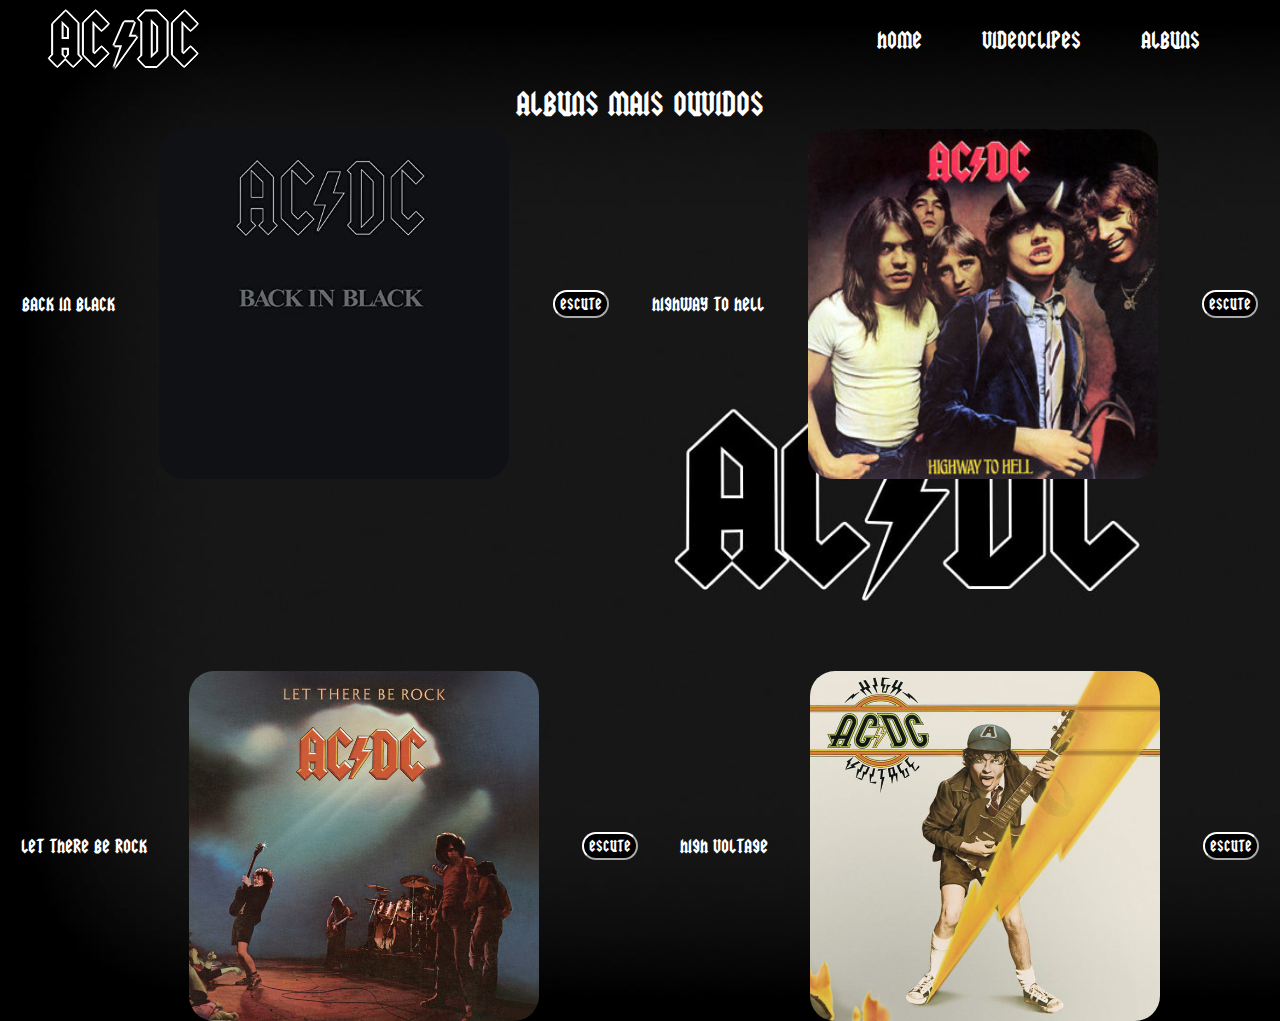
<file: Ac-Dc/albuns.html>
<!DOCTYPE html>
<html lang="en">
<head>
    <meta charset="UTF-8">
    <meta http-equiv="X-UA-Compatible" content="IE=edge">
    <meta name="viewport" content="width=device-width, initial-scale=1.0">
    <title>Document</title>
    <link rel="stylesheet" href="./css/albuns.css">
</head>
<body>
    <header>
        <div class="logo">AC/DC</div>
        <div class="hamburguer">
            <div class="line"></div>
            <div class="line"></div>
            <div class="line"></div>
        </div>
        <nav class="nav-bar">
            <ul>
                <li>
                    <a href="./home.html" class="active">Home</a>
                </li>
                <li>
                    <a href="./video.html">Videoclipes</a>
                </li>
                <li>
                    <a href="./albuns.html">Albuns</a>
                </li>
        </nav>
    </header>

    <main>
        <section>
            <div class="container">
                <h1>Albuns Mais Ouvidos</h1>
            </div>
        </section>

        <div class="albuns">
            <section id="albuns-one">
                <p>Back In Black</p>
                <div id="BackInBlack">
                </div>
                <a href="https://open.spotify.com/album/6mUdeDZCsExyJLMdAfDuwh"><button>Escute </button></a>

                <p>Highway to Hell</p>
                <div id="HighwaytoHell">
                </div>
                <a href="https://open.spotify.com/album/10v912xgTZbjAtYfyKWJCS"><button>Escute </button></a>
            </section>
            <section id="albuns-two">
                <p>Let There Be Rock</p>
                <div id="LetThereBeRock">
                </div>
                <a href="https://open.spotify.com/album/3JwFNl80WWeXPiKEjIFbqa"><button>Escute</button></a>

                <p>High Voltage</p>
                <div id="HighVoltage">
                </div>
                <a href="https://open.spotify.com/album/19AUoKWRAaQYrggVvdQnqq"><button>Escute</button></a>
            </section>
        </div>
    <script src="./js/home.js"></script>
</body>
</html>
</file>
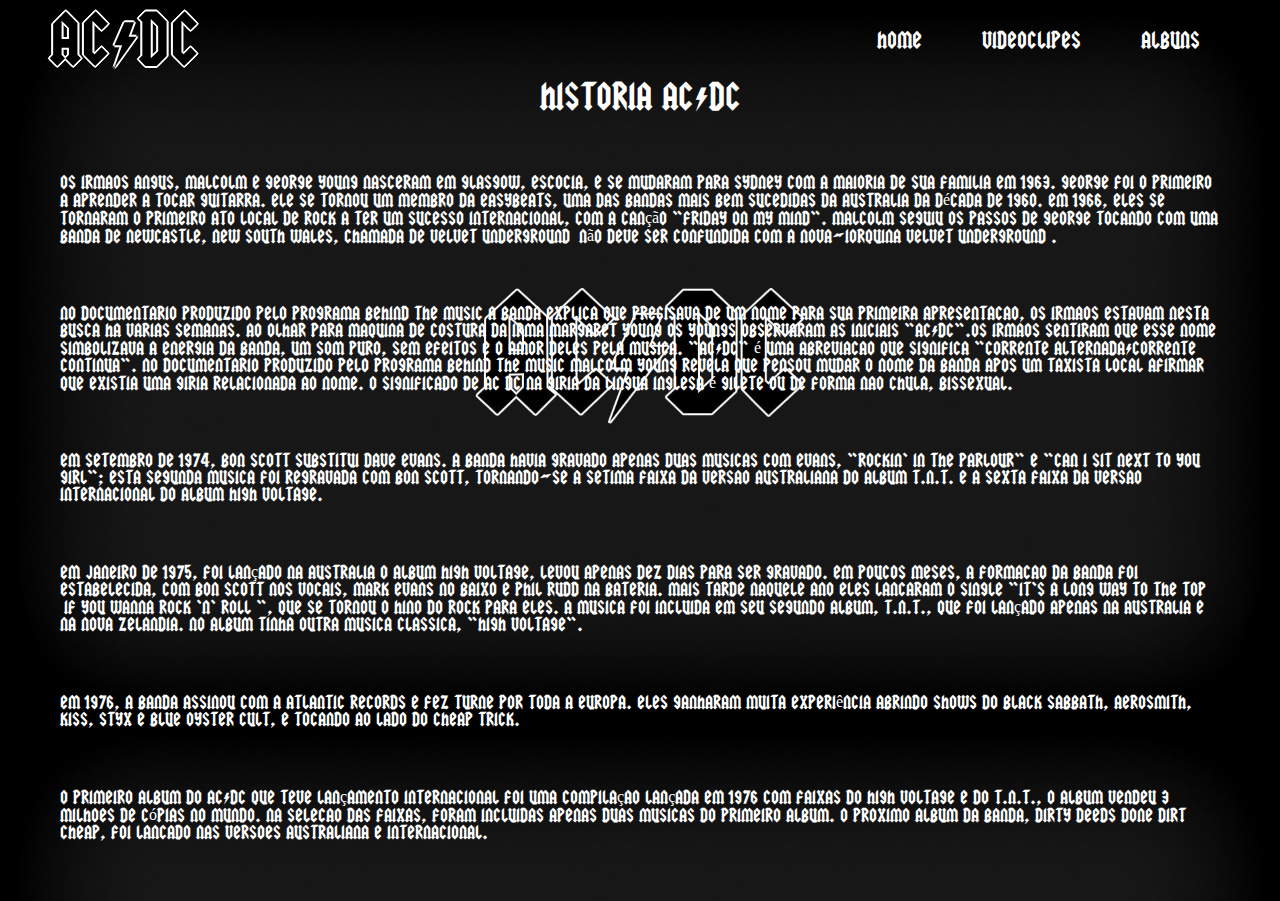
<file: Ac-Dc/home.html>
<!DOCTYPE html>
<html lang="en">
<head>
    <meta charset="UTF-8">
    <meta http-equiv="X-UA-Compatible" content="IE=edge">
    <meta name="viewport" content="width=device-width, initial-scale=1.0">
    <title>Document</title>
    <link rel="stylesheet" href="./css/home.css">
</head>
<body>
    <header>
        <div class="logo">AC/DC</div>
        <div class="hamburguer">
            <div class="line"></div>
            <div class="line"></div>
            <div class="line"></div>
        </div>
        <nav class="nav-bar">
            <ul>
                <li>
                    <a href="./home.html" class="active">Home</a>
                </li>
                <li>
                    <a href="./video.html">Videoclipes</a>
                </li>
                <li>
                    <a href="./albuns.html">Albuns</a>
                </li>
            </ul>
        </nav>
    </header>

    <main>
        <div class="container">
            <section>
                <div class="Title">
                    <h1>Historia AC/DC</h1>
                </div>
            </section>
            <section>
                <div class="history">
                    <p>Os irmaos Angus, Malcolm e George Young nasceram em Glasgow, Escocia, e se mudaram para Sydney com a maioria de sua familia em 1963. George foi o primeiro a aprender a tocar guitarra. Ele se tornou um membro da Easybeats, uma das bandas mais bem sucedidas da Australia da década de 1960. Em 1966, eles se tornaram o primeiro ato local de rock a ter um sucesso internacional, com a canção "Friday on My Mind". Malcolm seguiu os passos de George tocando com uma banda de Newcastle, New South Wales, chamada de Velvet Underground (não deve ser confundida com a nova-iorquina Velvet Underground).</p>

                    <p>No documentario produzido pelo programa Behind The Music a banda explica que precisava de um nome para sua primeira apresentacao, os irmaos estavam nesta busca ha varias semanas. Ao olhar para maquina de costura da irma Margaret Young os Youngs observaram as iniciais "AC/DC".Os irmaos sentiram que esse nome simbolizava a energia da banda, um som puro, sem efeitos e o amor deles pela musica. "AC/DC" é uma abreviacao que significa "corrente alternada/corrente continua". No documentario produzido pelo programa Behind The Music Malcolm Young revela que pensou mudar o nome da banda apos um taxista local afirmar que existia uma giria relacionada ao nome. O significado de AC DC na giria da lingua inglesa é gilete ou de forma nao chula, bissexual.</p>

                    <p>Em setembro de 1974, Bon Scott substitui Dave Evans. A banda havia gravado apenas duas musicas com Evans, "Rockin' in the Parlour" e "Can I Sit Next to You Girl"; esta segunda musica foi regravada com Bon Scott, tornando-se a setima faixa da versao australiana do album T.N.T. e a sexta faixa da versao internacional do album High Voltage.</p>

                    <p>Em janeiro de 1975, foi lançado na Australia o album High Voltage, levou apenas dez dias para ser gravado. Em poucos meses, a formacao da banda foi estabelecida, com Bon Scott nos vocais, Mark Evans no baixo e Phil Rudd na bateria. Mais tarde naquele ano eles lancaram o single "It's a Long Way to the Top (If You Wanna Rock 'n' Roll)", que se tornou o hino do rock para eles. A musica foi incluida em seu segundo album, T.N.T., que foi lançado apenas na Australia e na Nova Zelandia. No album tinha outra musica classica, "High Voltage".</p>

                    <p>Em 1976, a banda assinou com a Atlantic Records e fez turne por toda a Europa. Eles ganharam muita experiência abrindo shows do Black Sabbath, Aerosmith, Kiss, Styx e Blue Oyster Cult, e tocando ao lado do Cheap Trick.</p>
                    
                    <p>O primeiro album do AC/DC que teve lançamento internacional foi uma compilaçao lançada em 1976 com faixas do High Voltage e do T.N.T., o album vendeu 3 milhoes de cópias no mundo. Na selecao das faixas, foram incluidas apenas duas musicas do primeiro album. O proximo album da banda, Dirty Deeds Done Dirt Cheap, foi lancado nas versoes australiana e internacional.</p>
                </div>
            </section>
        </div>
    </main>
    <script src="./js/home.js"></script>
</body>
</html>
</file>
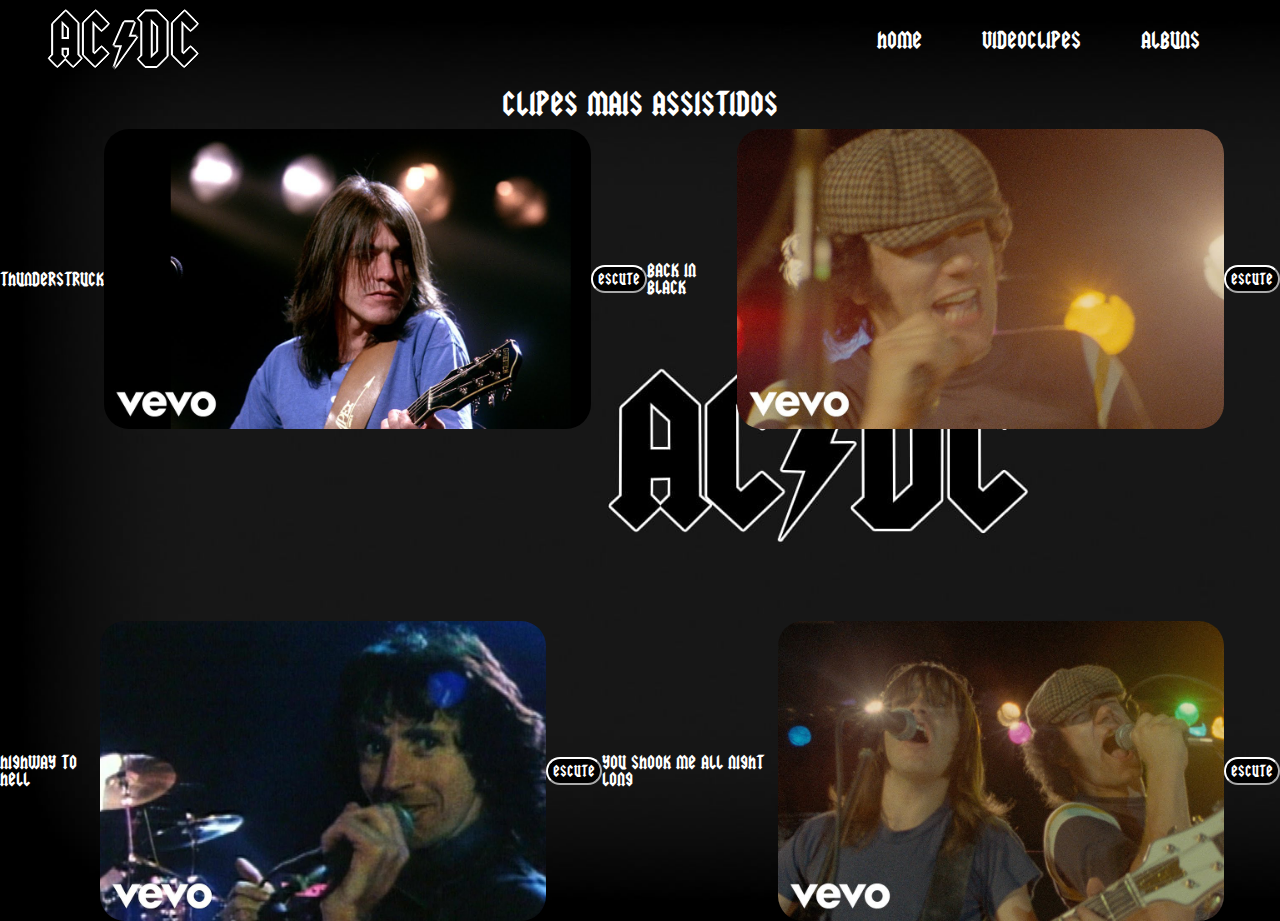
<file: Ac-Dc/video.html>
<!DOCTYPE html>
<html lang="en">
<head>
    <meta charset="UTF-8">
    <meta http-equiv="X-UA-Compatible" content="IE=edge">
    <meta name="viewport" content="width=device-width, initial-scale=1.0">
    <title>Document</title>
    <link rel="stylesheet" href="./css/video.css">
</head>
<body>
    <header>
        <div class="logo">AC/DC</div>
        <div class="hamburguer">
            <div class="line"></div>
            <div class="line"></div>
            <div class="line"></div>
        </div>
        <nav class="nav-bar">
            <ul>
                <li>
                    <a href="./home.html" class="active">Home</a>
                </li>
                <li>
                    <a href="./video.html">Videoclipes</a>
                </li>
                <li>
                    <a href="./albuns.html">Albuns</a>
                </li>
            </ul>
        </nav>
    </header>

    <main>
        <section>
            <div class="container">
                <h1>Clipes Mais Assistidos</h1>
            </div>
        </section>

        <div class="videos">
            <section id="videos-one">
                <p>Thunderstruck</p>
                <div id="Thunderstruck">
                </div>
                <a href="https://www.youtube.com/watch?v=v2AC41dglnM"><button>Escute </button></a>

                <p>Back In Black </p>
                <div id="BackInBlack">
                </div>
                <a href="https://www.youtube.com/watch?v=pAgnJDJN4VA"><button>Escute </button></a>
            </section>
            <section id="videos-two">
                <p>Highway to Hell</p>
                <div id="HighwaytoHell">
                </div>
                <a href="https://www.youtube.com/watch?v=l482T0yNkeo"><button>Escute</button></a>

                <p>You Shook Me All Night Long</p>
                <div id="YouShookMeAllNightLong">
                </div>
                <a href="https://www.youtube.com/watch?v=Lo2qQmj0_h4"><button>Escute</button></a>
            </section>
        </div>

    </main>
    <script src="./js/home.js"></script>
</body>
</html>
</file>
<file: Ac-Dc/css/albuns.css>
@font-face {
    font-family: 'ac/dc';
    src: url(../font/aebsquealer.ttf);
}

*{
    margin: 0;
    padding: 0;
    list-style: none;
    text-decoration: none;
    font-family: 'ac/dc';
    box-sizing: border-box;
}

body{
    background-image: url(../img/band-music-ac-dc-wallpaper-preview.jpg);
    background-size: cover;
}

header{
    width: 100%;
    height: 80px;
    display: flex;
    align-items: center;
    justify-content: space-between;
    padding: 0 100px;
}

.logo{
    font-size: 60px;
    font-weight: bold;
    text-shadow: 2px 0 #fff, -2px 0 #fff, 0 2px #fff, 0 -2px #fff,
    1px 1px #fff, -1px -1px #fff, 1px -1px #fff, -1px 1px #fff;
}

.hamburguer{
    display: none;
}

.nav-bar ul{
    display: flex;
}

.nav-bar ul li a{
    display: block;
    color: white;
    font-size: 20px;
    padding: 10px 25px;
    border-radius: 50px;
    transition: 0.2s;
    margin: 0 5px;
}

.nav-bar ul li a:hover{
    color: #11101b;
    background: white;
}

.container, h1{
    font-size: 28px;
    display: flex;
    justify-content: center;
    padding: 5px;
    color: white;
}

#albuns-one{
    display: flex;
    justify-content: space-around;
    align-items: center;
    color: white;
}

#albuns-two{
    padding-top: 12rem;
    display: flex;
    justify-content: space-around;
    align-items: center;
    color: white;

}

#albuns, button{
    color: white;
    background-color: black;
    border-color: white;
    border-radius: 30px;
    padding: 5px;
    cursor: pointer;
}

#BackInBlack{
    background-image: url(../img/back\ in\ black\ album\ cover.jpg);
    border-radius: 25px;
    width: 350px;
    height: 350px;
    background-size: cover;
}

#HighwaytoHell{
    background-image: url(../img/highway\ to\ hell\ album\ cover.jfif);
    border-radius: 25px;
    width: 350px;
    height: 350px;
    background-size: cover;
} 

#LetThereBeRock{
    background-image: url(../img/let\ there\ be\ rock\ album\ cover.jfif);
    border-radius: 25px;
    width: 350px;
    height: 350px;
    background-size: cover;
}

#HighVoltage{
    background-image: url(../img/high\ voltage\ albun\ cover.jfif);
    border-radius: 25px;
    width: 350px;
    height: 350px;
    background-size: cover;
}

@media only screen and (max-width: 1320px) {
    header{
        padding: 0 50px;
    }
}

@media only screen and (max-width: 1110px) {
    header{
        padding: 0 30px;
    }
    
#BackInBlack, #HighwaytoHell, #LetThereBeRock, #HighVoltage{
    width: 200px;
    height: 200px;
}

}

@media only screen and (max-width: 900px) {
    .hamburguer{
        display: block;
        cursor: pointer;
    }
    .hamburguer .line{
        width: 30px;
        height: 3px;
        background: white;
        margin: 6px 0;
    }
    .nav-bar{
        height: 0;
        position: absolute;
        top: 80px;
        left: 0;
        right: 0;
        width: 100vw;
        background: #11101b;
        transition: 0.5s;
        overflow: hidden;
    }
    .nav-bar.active{
        height: 450px;
    }
    .nav-bar ul{
        display: block;
        width: fit-content;
        margin: 80px auto 0 auto;
        text-align: center;
        transition: 0.5s;
        opacity: 0;
    }
    .nav-bar.active ul{
        opacity: 1;
    }
    .nav-bar ul li a {
        margin-bottom: 12px;
    }
    #BackInBlack, #HighwaytoHell, #LetThereBeRock, #HighVoltage{
        width: 95px;
        height: 95px;
    }
}
</file>
<file: Ac-Dc/css/home.css>
@font-face {
    font-family: 'ac/dc';
    src: url(../font/aebsquealer.ttf);
}

*{
    margin: 0;
    padding: 0;
    list-style: none;
    text-decoration: none;
    font-family: 'ac/dc';
    box-sizing: border-box;
}

body{
    background-image: url(../img/band-music-ac-dc-wallpaper-preview.jpg);
    background-size:100%;
}

header{
    width: 100%;
    height: 80px;
    display: flex;
    align-items: center;
    justify-content: space-between;
    padding: 0 100px;
}

.logo{
    font-size: 60px;
    font-weight: bold;
    text-shadow: 2px 0 #fff, -2px 0 #fff, 0 2px #fff, 0 -2px #fff,
    1px 1px #fff, -1px -1px #fff, 1px -1px #fff, -1px 1px #fff;
}

.hamburguer{
    display: none;
}

.nav-bar ul{
    display: flex;
}

.nav-bar ul li a{
    display: block;
    color: white;
    font-size: 20px;
    padding: 10px 25px;
    border-radius: 50px;
    transition: 0.2s;
    margin: 0 5px;
}

.nav-bar ul li a:hover{
    color: #11101b;
    background: white;
}

main{
    color: white;
}

.Title{
    display: flex;
    justify-content: center;
}

.history, p{
    padding: 30px;
}
@media only screen and (max-width: 1320px) {
    header{
        padding: 0 50px;
    }
}

@media only screen and (max-width: 1110px) {
    header{
        padding: 0 30px;
    }
}

@media only screen and (max-width: 900px) {
    .hamburguer{
        display: block;
        cursor: pointer;
    }
    .hamburguer .line{
        width: 30px;
        height: 3px;
        background: white;
        margin: 6px 0;
    }
    .nav-bar{
        height: 0;
        position: absolute;
        top: 80px;
        left: 0;
        right: 0;
        width: 100vw;
        background: #11101b;
        transition: 0.5s;
        overflow: hidden;
    }
    .nav-bar.active{
        height: 450px;
    }
    .nav-bar ul{
        display: block;
        width: fit-content;
        margin: 80px auto 0 auto;
        text-align: center;
        transition: 0.5s;
        opacity: 0;
    }
    .nav-bar.active ul{
        opacity: 1;
    }
    .nav-bar ul li a {
        margin-bottom: 12px;
    }
}
</file>
<file: Ac-Dc/css/video.css>
@font-face {
    font-family: 'ac/dc';
    src: url(../font/aebsquealer.ttf);
}

*{
    margin: 0;
    padding: 0;
    list-style: none;
    text-decoration: none;
    font-family: 'ac/dc';
    box-sizing: border-box;
}

body{
    background-image: url(../img/band-music-ac-dc-wallpaper-preview.jpg);
    background-size: cover;
}

header{
    width: 100%;
    height: 80px;
    display: flex;
    align-items: center;
    justify-content: space-between;
    padding: 0 100px;
}

.logo{
    font-size: 60px;
    font-weight: bold;
    text-shadow: 2px 0 #fff, -2px 0 #fff, 0 2px #fff, 0 -2px #fff,
    1px 1px #fff, -1px -1px #fff, 1px -1px #fff, -1px 1px #fff;
}

.hamburguer{
    display: none;
}

.nav-bar ul{
    display: flex;
}

.nav-bar ul li a{
    display: block;
    color: white;
    font-size: 20px;
    padding: 10px 25px;
    border-radius: 50px;
    transition: 0.2s;
    margin: 0 5px;
}

.nav-bar ul li a:hover{
    color: #11101b;
    background: white;
}

.container, h1{
    font-size: 28px;
    display: flex;
    justify-content: center;
    padding: 5px;
    color: white;
}

#videos-one{
    display: flex;
    justify-content: space-around;
    align-items: center;
    color: white;
}

#videos-two{
    padding-top: 12rem;
    display: flex;
    justify-content: space-around;
    align-items: center;
    color: white;

}

#videos, button{
    color: white;
    background-color: black;
    border-color: white;
    border-radius: 30px;
    padding: 5px;
    cursor: pointer;
}

#Thunderstruck{
    background-image: url(../img/Thunderstruck.jpg);
    border-radius: 25px;
    width: 500px;
    height: 300px;
    background-size: cover;
}

#BackInBlack{
    background-image: url(../img/Back\ In\ Black.jpg);
    border-radius: 25px;
    width: 500px;
    height: 300px;
    background-size: cover;
} 

#HighwaytoHell{
    background-image: url(../img/HighwaytoHell.jpg);
    border-radius: 25px;
    width: 500px;
    height: 300px;
    background-size: cover;
}

#YouShookMeAllNightLong{
    background-image: url(../img/YouShookMeAllNightLong.jpg);
    border-radius: 25px;
    width: 500px;
    height: 300px;
    background-size: cover;
}

@media only screen and (max-width: 1320px) {
    header{
        padding: 0 50px;
    }
}

@media only screen and (max-width: 1110px) {
    header{
        padding: 0 30px;
    }
    
#Thunderstruck, #BackInBlack, #HighwaytoHell, #YouShookMeAllNightLong{
    width: 250px;
    height: 150px;
}

}

@media only screen and (max-width: 900px) {
    .hamburguer{
        display: block;
        cursor: pointer;
    }
    .hamburguer .line{
        width: 30px;
        height: 3px;
        background: white;
        margin: 6px 0;
    }
    .nav-bar{
        height: 0;
        position: absolute;
        top: 80px;
        left: 0;
        right: 0;
        width: 100vw;
        background: #11101b;
        transition: 0.5s;
        overflow: hidden;
    }
    .nav-bar.active{
        height: 450px;
    }
    .nav-bar ul{
        display: block;
        width: fit-content;
        margin: 80px auto 0 auto;
        text-align: center;
        transition: 0.5s;
        opacity: 0;
    }
    .nav-bar.active ul{
        opacity: 1;
    }
    .nav-bar ul li a {
        margin-bottom: 12px;
    }
    #Thunderstruck, #BackInBlack, #HighwaytoHell, #YouShookMeAllNightLong{
        width: 125px;
        height: 75px;
    }
}
</file>
